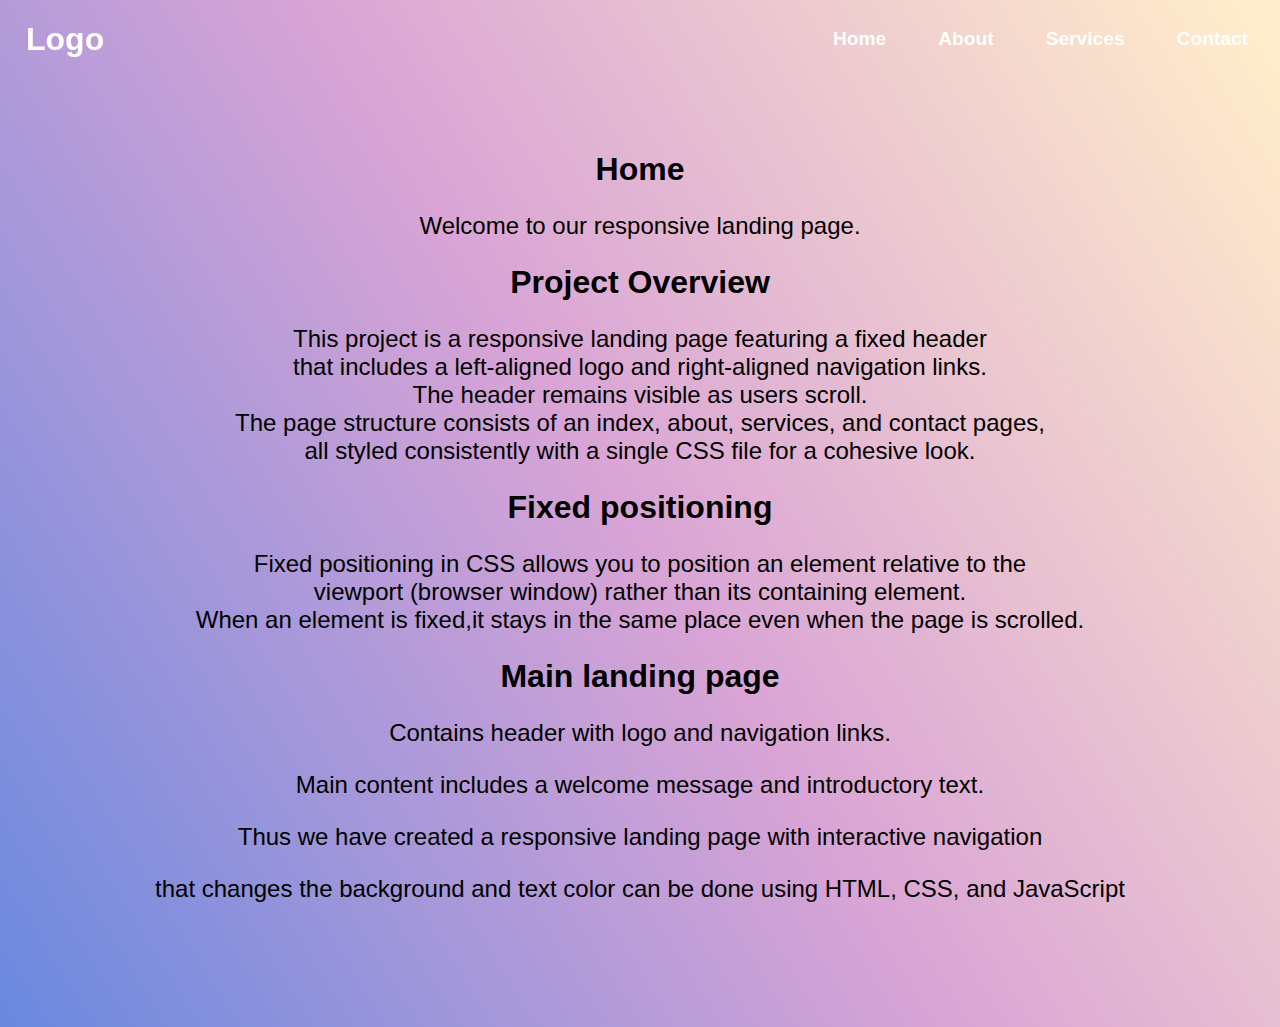
<file: PRODIGY_WD_01/index.html>
<html>
    <head>
        <meta charset="UTF-8">
        <meta name="viewport" content="width=device-width, initial-scale=1.0">
        <title>Responsive Landing Page</title>
        <link rel="stylesheet" href="styles.css">
    </head>
    <body class="home">
    <header>
        <div class="container">
        <div class="logo">
            <h2>Logo</h2>
        </div>
        <nav class="links">
            <ul>
                <li><a href="./index.html" >Home</a></li>
                <li><a href="./about.html" >About</a></li>
                <li><a href="service.html" >Services</a></li>
                <li><a href="./contact.html" >Contact</a></li>
            </ul>
        </nav>
    </div>
    </header>
    <div class="content">
    <h1>Home</h1>
    <p>Welcome to our responsive landing page.</p>
    <h1>Project Overview</h1>
    <p>This project is a responsive landing page featuring a fixed header
        <br/> that includes a left-aligned logo and right-aligned navigation links. 
        <br/>The header remains visible as users scroll. 
        <br/>The page structure consists of an index, about, services, and contact pages, 
        <br/>all styled consistently with a single CSS file for a cohesive look.</p>
    <h1>Fixed positioning</h1>
    <p>Fixed positioning in CSS allows you to position an element relative to the
        <br/> viewport (browser window) rather than its containing element. 
        <br/>When an element is fixed,it stays in the same place even when the page is scrolled.
    </p>
    <h1>Main landing page</h1>
    <p>Contains header with logo and navigation links.</p>
    <p>Main content includes a welcome message and introductory text.</p>
    <p>Thus we have created a responsive landing page with interactive navigation</p>
    <p>that changes the background and text color can be done using HTML, CSS, and JavaScript</p>
    </div>
    </body>
    <script src="script.js"></script>
</html>
</file>
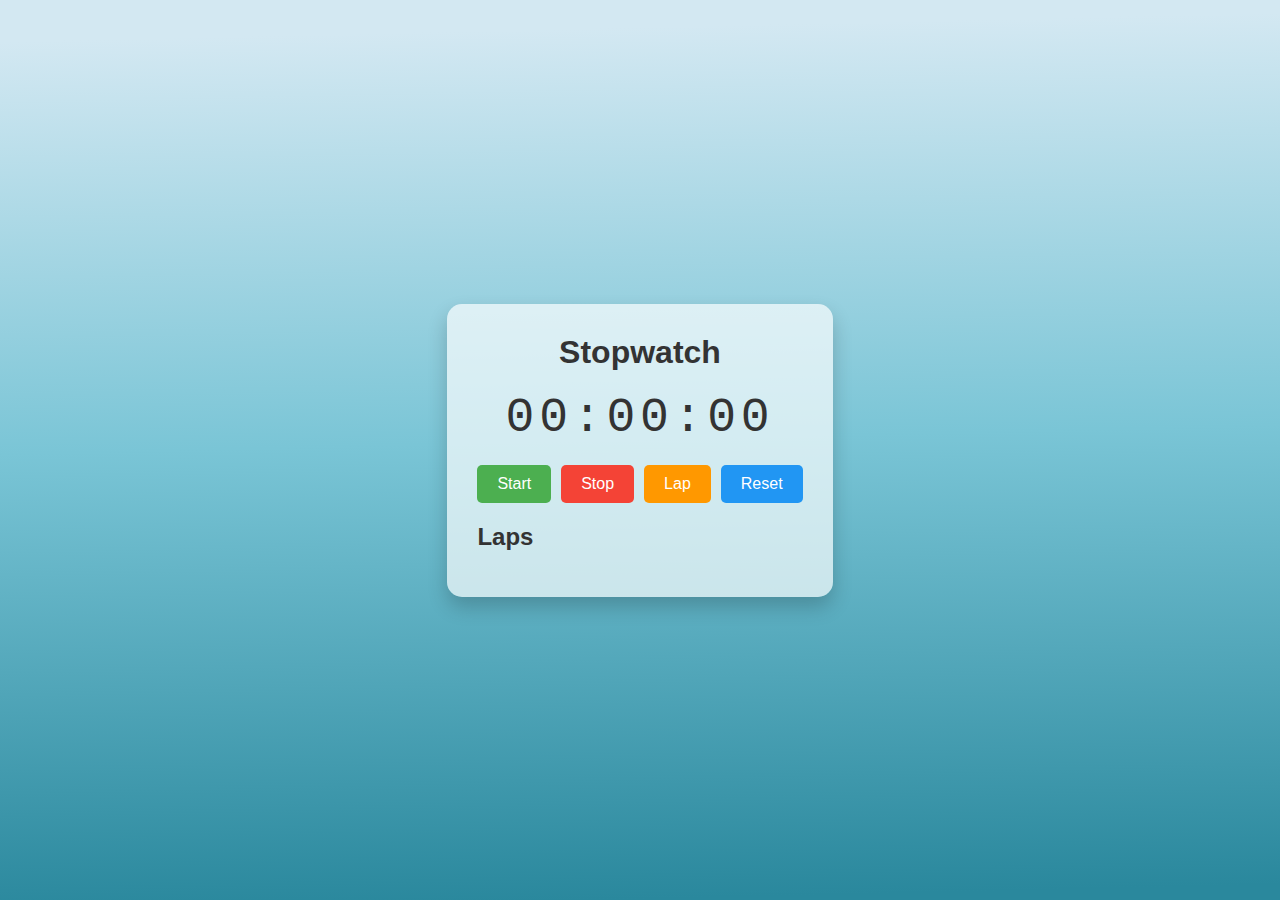
<file: PRODIGY_WD_02/index.html>
<!DOCTYPE html>
<html lang="en">
<head>
    <meta charset="UTF-8">
    <meta name="viewport" content="width=device-width, initial-scale=1.0">
    <title>Stopwatch</title>
    <link rel="stylesheet" href="styles.css">
</head>
<body>
    <div class="stopwatch-container">
        <h1>Stopwatch</h1>
        <div id="time-display">00:00:00</div>
        <div class="buttons">
            <button id="start-button">Start</button>
            <button id="stop-button">Stop</button>
            <button id="lap-button">Lap</button>
            <button id="reset-button">Reset</button>
        </div>
        <div id="laps-container">
            <h2>Laps</h2>
            <ul id="laps-list"></ul>
        </div>
    </div>
    <script src="script.js"></script>
</body>
</html>
</file>
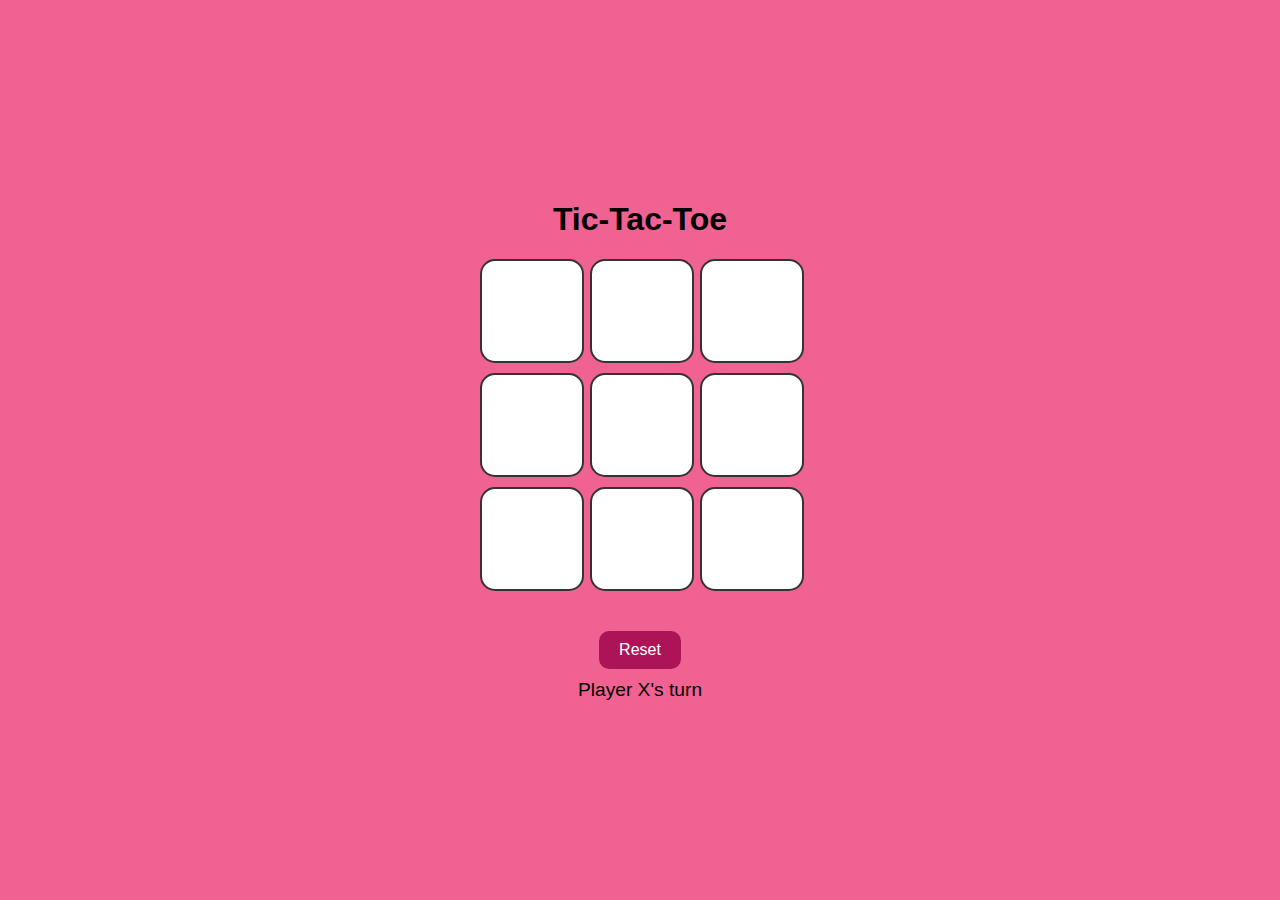
<file: PRODIGY_WD_03/index.html>
<!DOCTYPE html>
<html lang="en">
<head>
    <meta charset="UTF-8">
    <meta name="viewport" content="width=device-width, initial-scale=1.0">
    <title>Tic-Tac-Toe</title>
    <link rel="stylesheet" href="styles.css">
</head>
<body>
    <div class="game-container">
        <h1>Tic-Tac-Toe</h1>
        <div id="game-board">
            <div class="cell" data-index="0"></div>
            <div class="cell" data-index="1"></div>
            <div class="cell" data-index="2"></div>
            <div class="cell" data-index="3"></div>
            <div class="cell" data-index="4"></div>
            <div class="cell" data-index="5"></div>
            <div class="cell" data-index="6"></div>
            <div class="cell" data-index="7"></div>
            <div class="cell" data-index="8"></div>
        </div>
        <button id="reset-button">Reset</button>
        <p id="game-status"></p>
    </div>
    <script src="script.js"></script>
</body>
</html>
</file>
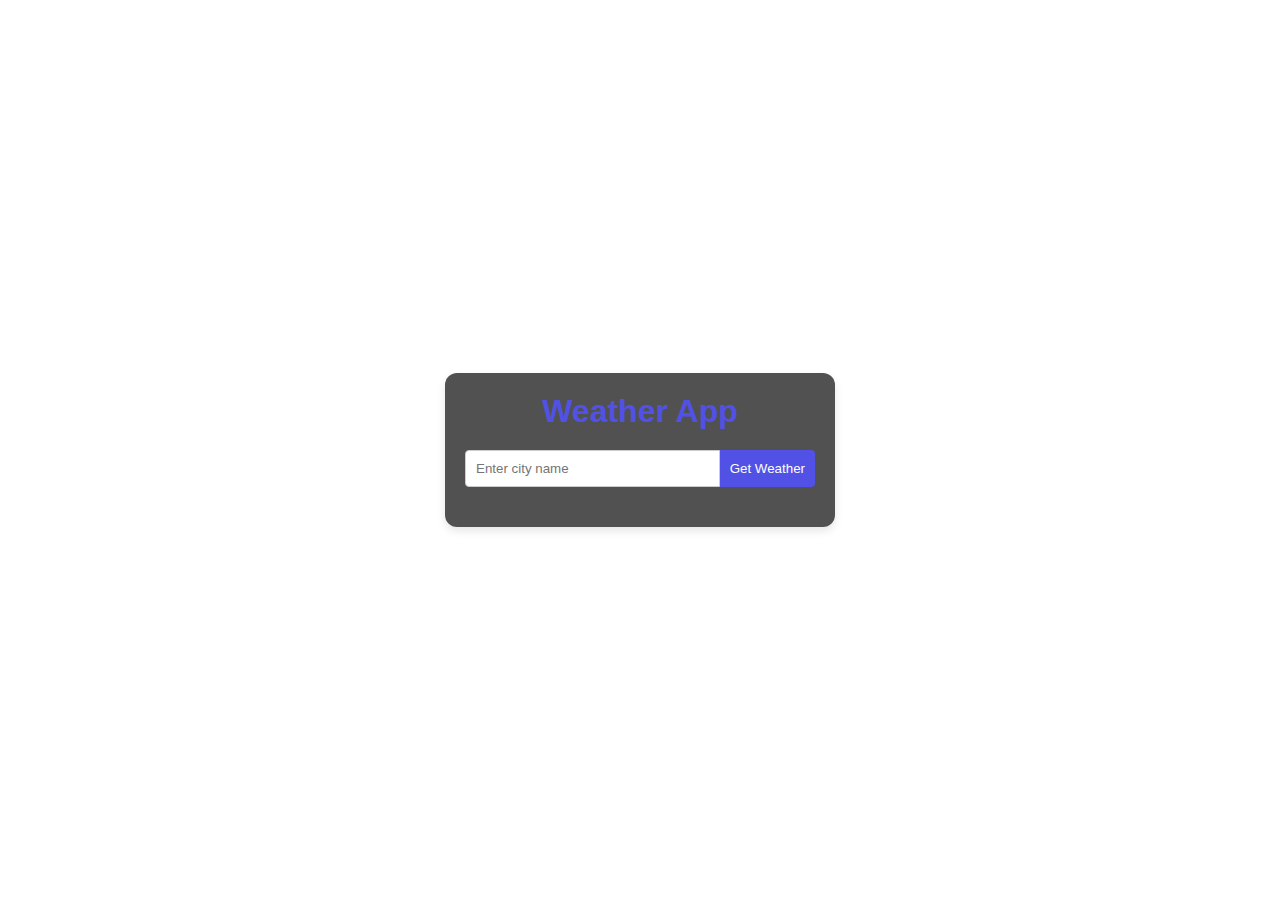
<file: PRODIGY_WD_05/index.html>
<!DOCTYPE html>
<html lang="en">
<head>
    <meta charset="UTF-8">
    <meta name="viewport" content="width=device-width, initial-scale=1.0">
    <title>Weather App</title>
    <link rel="stylesheet" href="styles.css">
    <link rel="stylesheet" href="https://cdnjs.cloudflare.com/ajax/libs/font-awesome/6.0.0-beta3/css/all.min.css">
</head>
<body>
    <div class="weather-app">
        <h1>Weather App</h1>
        <div class="search-box">
            <input type="text" id="cityinput" placeholder="Enter city name">
            <button id="searchbutton">Get Weather</button>
        </div>
        <div id="weather-result" class="hidden">
            <h2 id="city-name"></h2>
            <div class="weather-info">
                <p id="temperature"></p>
                <p id="description"></p>
            </div>
            <div class="additional-info">
                <p id="humidity"></p>
                <p id="wind-speed"></p>
            </div>
        </div>
    </div>
</body>
<script src="script.js"></script>
</html>
</file>
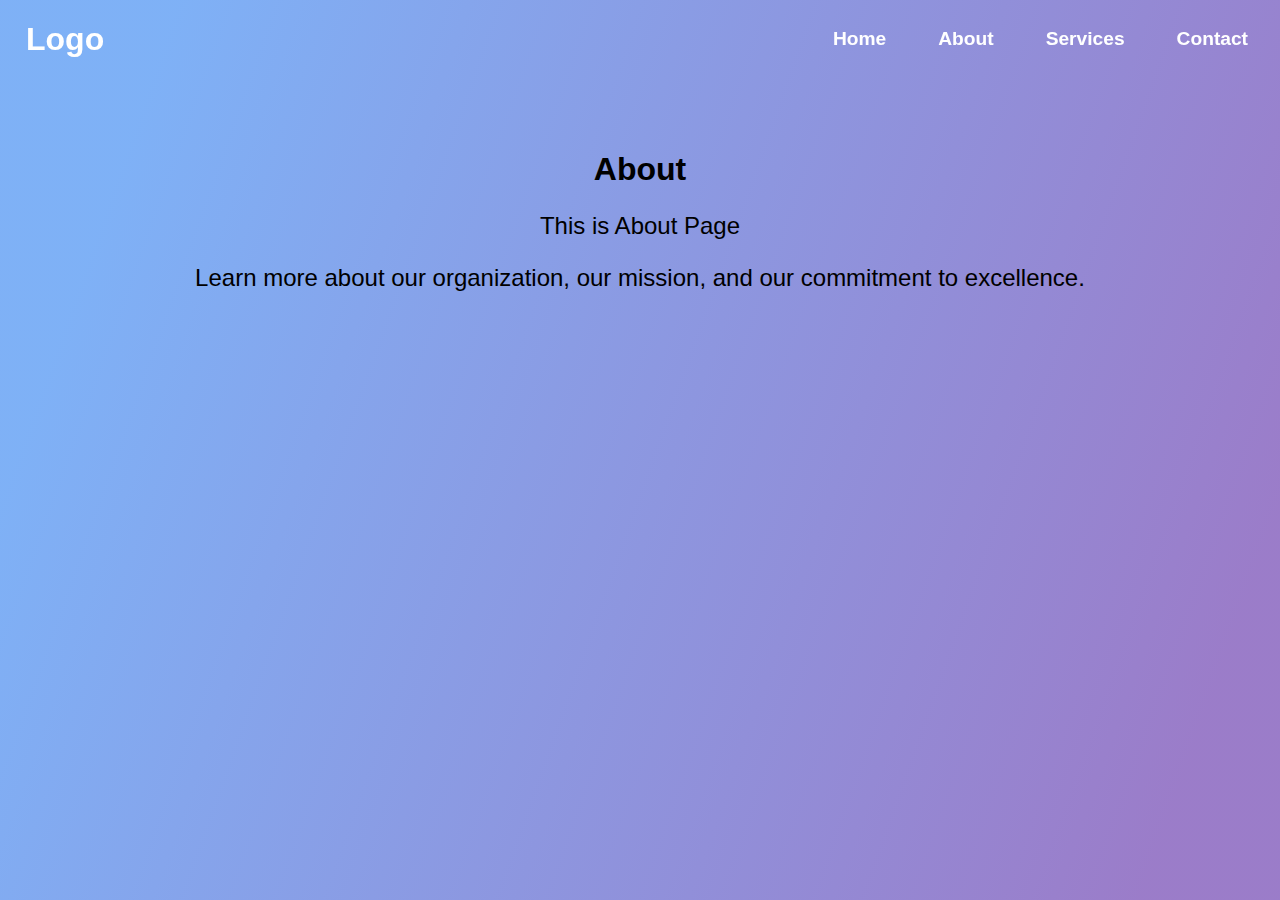
<file: PRODIGY_WD_01/about.html>
<html>
    <head>
        <meta charset="UTF-8">
        <meta name="viewport" content="width=device-width, initial-scale=1.0">
        <title>Responsive Landing Page</title>
        <link rel="stylesheet" href="styles.css">
    </head>
    <body class="about">
    <header>
        <div class="container">
        <div class="logo">
            <h2>Logo</h2>
        </div>
        <nav class="links">
            <ul>
                <li><a href="./index.html" >Home</a></li>
                <li><a href="./about.html" >About</a></li>
                <li><a href="./service.html" >Services</a></li>
                <li><a href="./contact.html" >Contact</a></li>
            </ul>
        </nav>
    </div>
    </header>
    <div class="content">
        <h1>About</h1>
        <p>This is About Page</p>
        <p>Learn more about our organization, our mission, and our commitment to excellence.</p>
    </body>
</div>
</html>
</file>
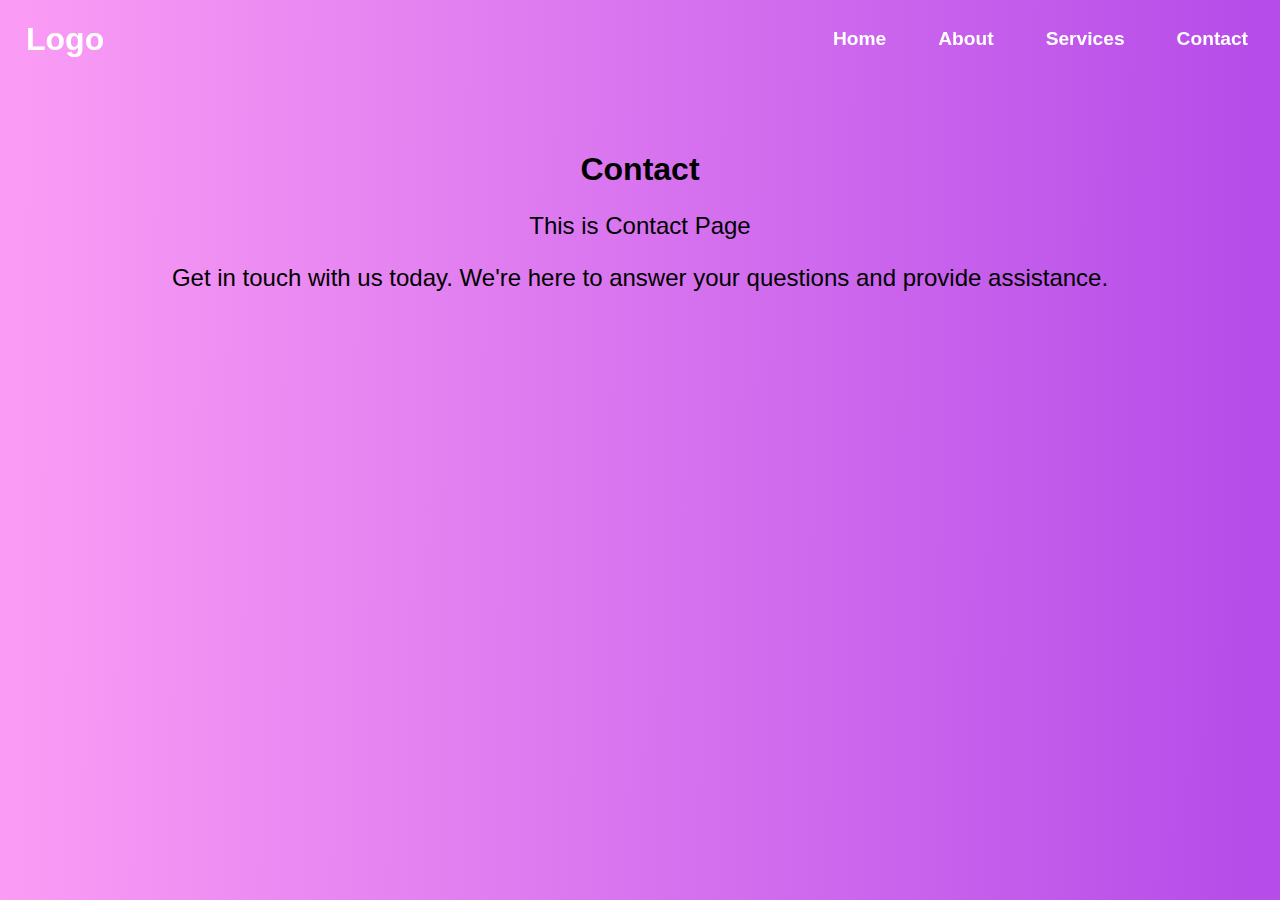
<file: PRODIGY_WD_01/contact.html>
<html>
    <head>
        <meta charset="UTF-8">
        <meta name="viewport" content="width=device-width, initial-scale=1.0">
        <title>Responsive Landing Page</title>
        <link rel="stylesheet" href="styles.css">
    </head>
    <body class="contact">
    <header>
        <div class="container">
        <div class="logo">
            <h2>Logo</h2>
        </div>
        <nav class="links">
            <ul>
                <li><a href="./index.html" >Home</a></li>
                <li><a href="./about.html" >About</a></li>
                <li><a href="./service.html" >Services</a></li>
                <li><a href="./contact.html" >Contact</a></li>
            </ul>
        </nav>
    </div>
    </header>
    <div class="content">
        <h1>Contact</h1>
        <p>This is Contact Page</p>
        <p>Get in touch with us today. We're here to answer your questions and provide assistance.</p>
    </div>
    </body>
</html>
</file>
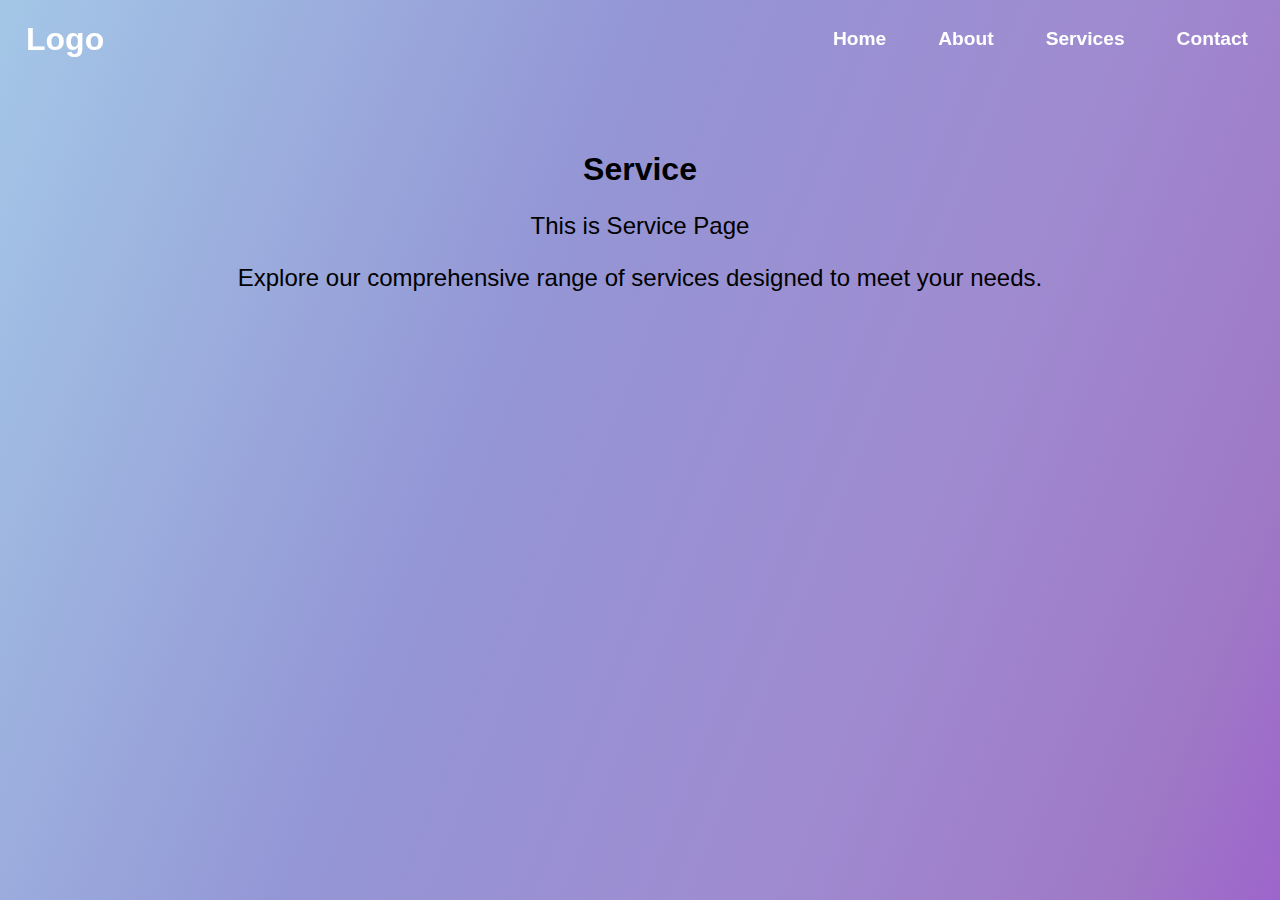
<file: PRODIGY_WD_01/service.html>
<html>
    <head>
        <meta charset="UTF-8">
        <meta name="viewport" content="width=device-width, initial-scale=1.0">
        <title>Responsive Landing Page</title>
        <link rel="stylesheet" href="styles.css">
    </head>
    <body class="service">
    <header>
        <div class="container">
        <div class="logo">
            <h2>Logo</h2>
        </div>
        <nav class="links">
            <ul>
                <li><a href="./index.html" >Home</a></li>
                <li><a href="./about.html" >About</a></li>
                <li><a href="./service.html" >Services</a></li>
                <li><a href="./contact.html" >Contact</a></li>
            </ul>
        </nav>
    </div>
    </header>
    <div class="content">
        <h1>Service</h1>
        <p>This is Service Page</p>
        <p>Explore our comprehensive range of services designed to meet your needs.</p>
    </div>
    </body>
</html>
</file>
<file: PRODIGY_WD_01/styles.css>
body {
    margin: 0;
    font-family: Arial, sans-serif;
}
.home{
    background-image: linear-gradient( 58.2deg,  rgba(40,91,212,0.73) -3%, rgba(171,53,163,0.45) 49.3%, rgba(255,204,112,0.37) 97.7% );
}
.about{
    background-image: linear-gradient( 109.6deg,  rgba(79,148,243,0.73) 11.2%, rgba(140,105,193,0.87) 91.2% );
}
.contact{
    background-image: linear-gradient( 90.5deg,  rgba(250,156,245,1) 1.6%, rgba(182,76,233,1) 98.2% );
}
.service{
    background-image: linear-gradient( 111.5deg,  rgba(163,197,230,1) 1.4%, rgba(148,150,213,1) 39.3%, rgba(159,139,208,1) 68.4%, rgba(159,121,198,1) 89.7%, rgba(157,101,203,1) 99.9% );
}
.container {
    display: flex;
    justify-content: space-between;
    align-items: center;
    padding: 14px 16px;
    background: transparent;
}
header{
    position: fixed;
    top: 0;
    left: 0;
    width: 100%;
    color: white;
    z-index: 1000;
}
.logo h2 {
    color: white;
    margin: 0;
    margin-left: 10px;
    font-size: 2.5vw;
}

nav.links {
    overflow: hidden;
}

nav.links ul {
    list-style-type: none;
    margin: 0;
    padding: 0;
    display: flex;
}

nav.links li {
    margin-left: 20px;
}
nav a {
    display: block;
    color: white;
    font-weight: bolder;
    font-size:  larger;
    text-align: center;
    padding: 14px 16px;
    text-decoration: none;
    transition: background-color 0.5s, color 0.5s;
}

nav a:hover {
    background-color: rgba(255, 255, 255, 0.674);
    color: black;
    border-radius: 12px;
}
.content{
    padding: 100px 20px;
    margin-top: 30px;
}

h1{
    text-align: center;
}
p{
    text-align: center;
    font-size: x-large;
}
</file>
<file: PRODIGY_WD_02/styles.css>
body {
    display: flex;
    justify-content: center;
    align-items: center;
    height: 100vh;
    margin: 0;
    font-family: Arial, sans-serif;
    background-image: linear-gradient( 358.7deg,  rgba(42,136,157,1) 1.7%, rgba(122,197,214,1) 51.1%, rgba(211,232,242,1) 95.5% );
}

.stopwatch-container {
    text-align: center;
    background-color: rgba(255, 255, 255, 0.674);
    padding: 30px;
    border-radius: 15px;
    box-shadow: 0 10px 20px rgba(0, 0, 0, 0.2);
    max-width: 400px;
}

h1, h2 {
    margin: 0;
    color: #333;
}

#time-display {
    font-size: 3em;
    margin: 20px 0;
    color: #333;
    font-family: 'Courier New', Courier, monospace;
    letter-spacing: 0.1em;
}

.buttons {
    display: flex;
    justify-content: center;
    gap: 10px;
    flex-wrap: wrap;
}

button {
    padding: 10px 20px;
    font-size: 1em;
    border: none;
    border-radius: 5px;
    cursor: pointer;
    transition: background-color 0.3s ease;
}

#start-button {
    background-color: #4caf50;
    color: white;
}

#start-button:hover {
    background-color: #45a049;
}

#stop-button {
    background-color: #f44336;
    color: white;
}

#stop-button:hover {
    background-color: #e53935;
}

#lap-button {
    background-color: #ff9800;
    color: white;
}

#lap-button:hover {
    background-color: #fb8c00;
}

#reset-button {
    background-color: #2196f3;
    color: white;
}

#reset-button:hover {
    background-color: #1e88e5;
}

#laps-container {
    margin-top: 20px;
    text-align: left;
}

#laps-list {
    list-style: none;
    padding: 0;
}

#laps-list li {
    padding: 5px 0;
    font-family: 'Courier New', Courier, monospace;
}
</file>
<file: PRODIGY_WD_03/styles.css>
body {
    display: flex;
    justify-content: center;
    align-items: center;
    height: 100vh;
    margin: 0;
    font-family: Arial, sans-serif;
    background-color: #F06292;
}

.game-container {
    text-align: center;
}

#game-board {
    display: grid;
    grid-template-columns: repeat(3, 100px);
    gap: 10px;
    margin: 20px auto;
}

.cell {
    width: 100px;
    height: 100px;
    background-color: white;
    border: 2px solid #333;
    display: flex;
    justify-content: center;
    align-items: center;
    font-size: 2em;
    cursor: pointer;
    border-radius: 15px;
    color: #880E4F;
    transition: background-color 0.5s, color 0.5s;
}
.cell:hover{
    background-color: #F8BBD0;
}

#reset-button {
    margin-top: 20px;
    padding: 10px 20px;
    font-size: 1em;
    cursor: pointer;
    border-radius: 10px;
    background-color: #AD1457;
    color:white;
    border: none;
}

#game-status {
    margin-top: 10px;
    font-size: 1.2em;
}
</file>
<file: PRODIGY_WD_05/styles.css>
body {
    font-family: 'Arial', sans-serif;
    display: flex;
    justify-content: center;
    align-items: center;
    height: 100vh;
    margin: 0;
    background-image: url(https://i.pinimg.com/564x/91/7a/7b/917a7b3f6a0d729d93d8c8dd255927ad.jpg);
    background-repeat: no-repeat;
    background-size: cover;
    /* background: linear-gradient(135deg, #72edf2 10%, #5151e5 100%); */
    color: #333;
}

.weather-app {
    background: #161515be;
    padding: 20px;
    border-radius: 12px;
    box-shadow: 0 4px 8px rgba(0, 0, 0, 0.1);
    text-align: center;
    width: 350px;
}

h1 {
    margin: 0 0 20px;
    color: #5151e5;
}

.search-box {
    display: flex;
    margin-bottom: 20px;
}

input {
    padding: 10px;
    flex: 1;
    border: 1px solid #ccc;
    border-radius: 4px 0 0 4px;
    outline: none;
}

button {
    padding: 10px;
    background: #5151e5;
    color: white;
    border: none;
    border-radius: 0 4px 4px 0;
    cursor: pointer;
}

button:hover {
    background: #3f3fb5;
}

.weather-info, .additional-info {
    display: flex;
    justify-content: space-between;
    align-items: center;
    margin-top: 20px;
    color: white;
}

#temperature {
    font-size: 1.2em;
    margin: 0 0;
}

.hidden {
    display: none;
}
#city-name{
    color: white;
}
</file>
